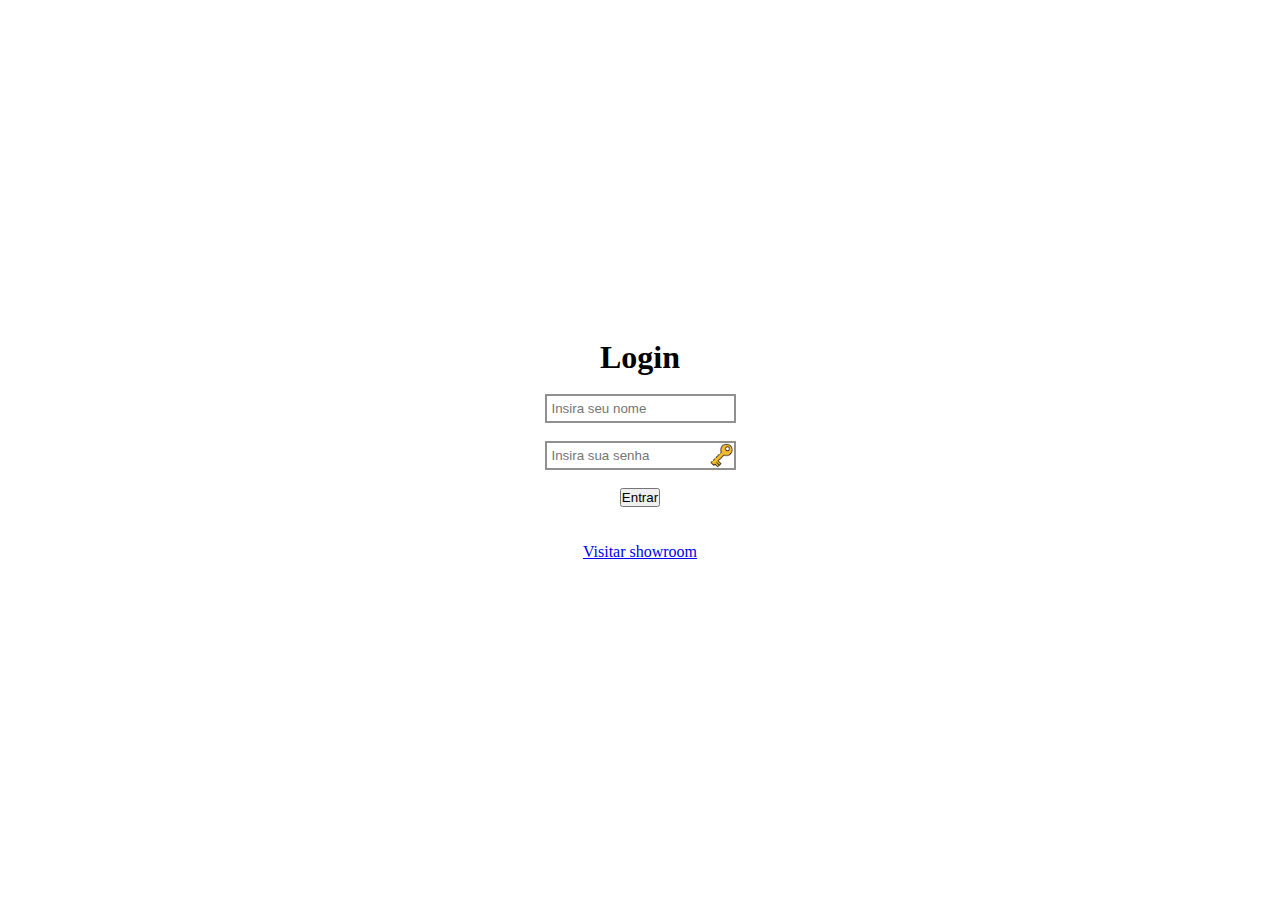
<file: Login/index.html>
<!DOCTYPE html>
<html lang="en">
  <head>
    <meta charset="UTF-8" />
    <meta name="viewport" content="width=device-width, initial-scale=1.0" />
    <title>Login</title>
    <link rel="stylesheet" href="style.css" />
    <script src="https://code.jquery.com/jquery-3.7.0.js"></script>
  </head>
  <body>
    <div class="container">
      <h1>Login</h1>
        <input type="text" placeholder="Insira seu nome" id="nome" />
        <div id="divSenha">
          <img src="/Imagens/key.png" alt="" id="keyImg" onclick="showPassword()">
          <input type="password" placeholder="Insira sua senha" id="senha">
        </div>
        <button onclick="login()">Entrar</button>
      </div>
      <p><a href="../Showroom/showroom.html">Visitar showroom</a></p>
    </div>

    <div class="modal">

      <div class="content"> 

        <div class=".closeModal">   
          <button onclick="switchModal()">❌</button>
        </div>

        <div>
          <p>Usuário ou senha incorretos!</p>
        </div>

      </div>

    </div>
    <script src="script.js"></script>
  </body>
</html>
</file>
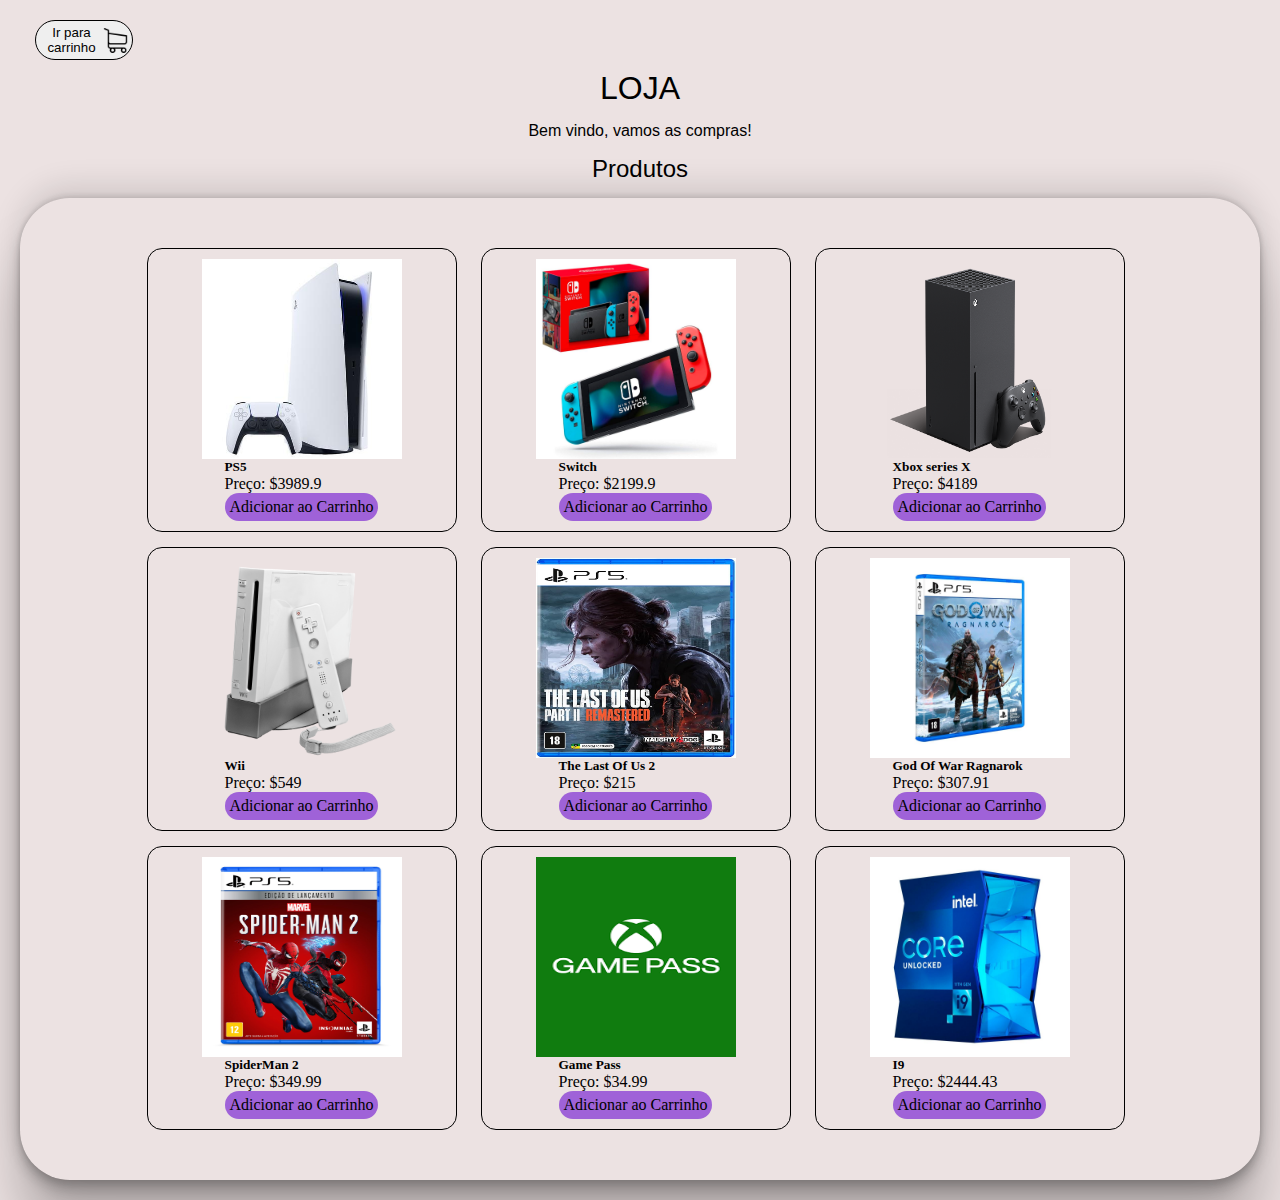
<file: Loja/loja.html>
<!DOCTYPE html>
<html lang="en">
  <head>
    <meta charset="UTF-8" />
    <meta name="viewport" content="width=device-width, initial-scale=1.0" />
    <link rel="preconnect" href="https://fonts.googleapis.com">
    <link rel="stylesheet" href="loja.css">
    <title>Loja</title>
    <script src="https://code.jquery.com/jquery-3.7.0.js"></script>
  </head>
  <body>
    <div id="infos">
      
      <button id="btnCarrinho">
        <a href="../Carrinho/carrinho.html">Ir para carrinho</a>
        <img id="carrinhoImg" src="/Imagens/carrinho.png" width="25px" height="25px" alt="">
      </button>
      
      <h5 id="perfil"></h5>

      <p id="idPerfil"></p>

      </div>

      <div>
        
      <h1 class="titulo">LOJA</h1>
      
      <p class="titulo">Bem vindo <span id="user"></span> , vamos as compras!</p>

      <h2 class="titulo">Produtos</h2>
        
        <div id="produtosContainer">
          
        </div>
    
      <script src="script.js"></script>
  </body>
</html>
</file>
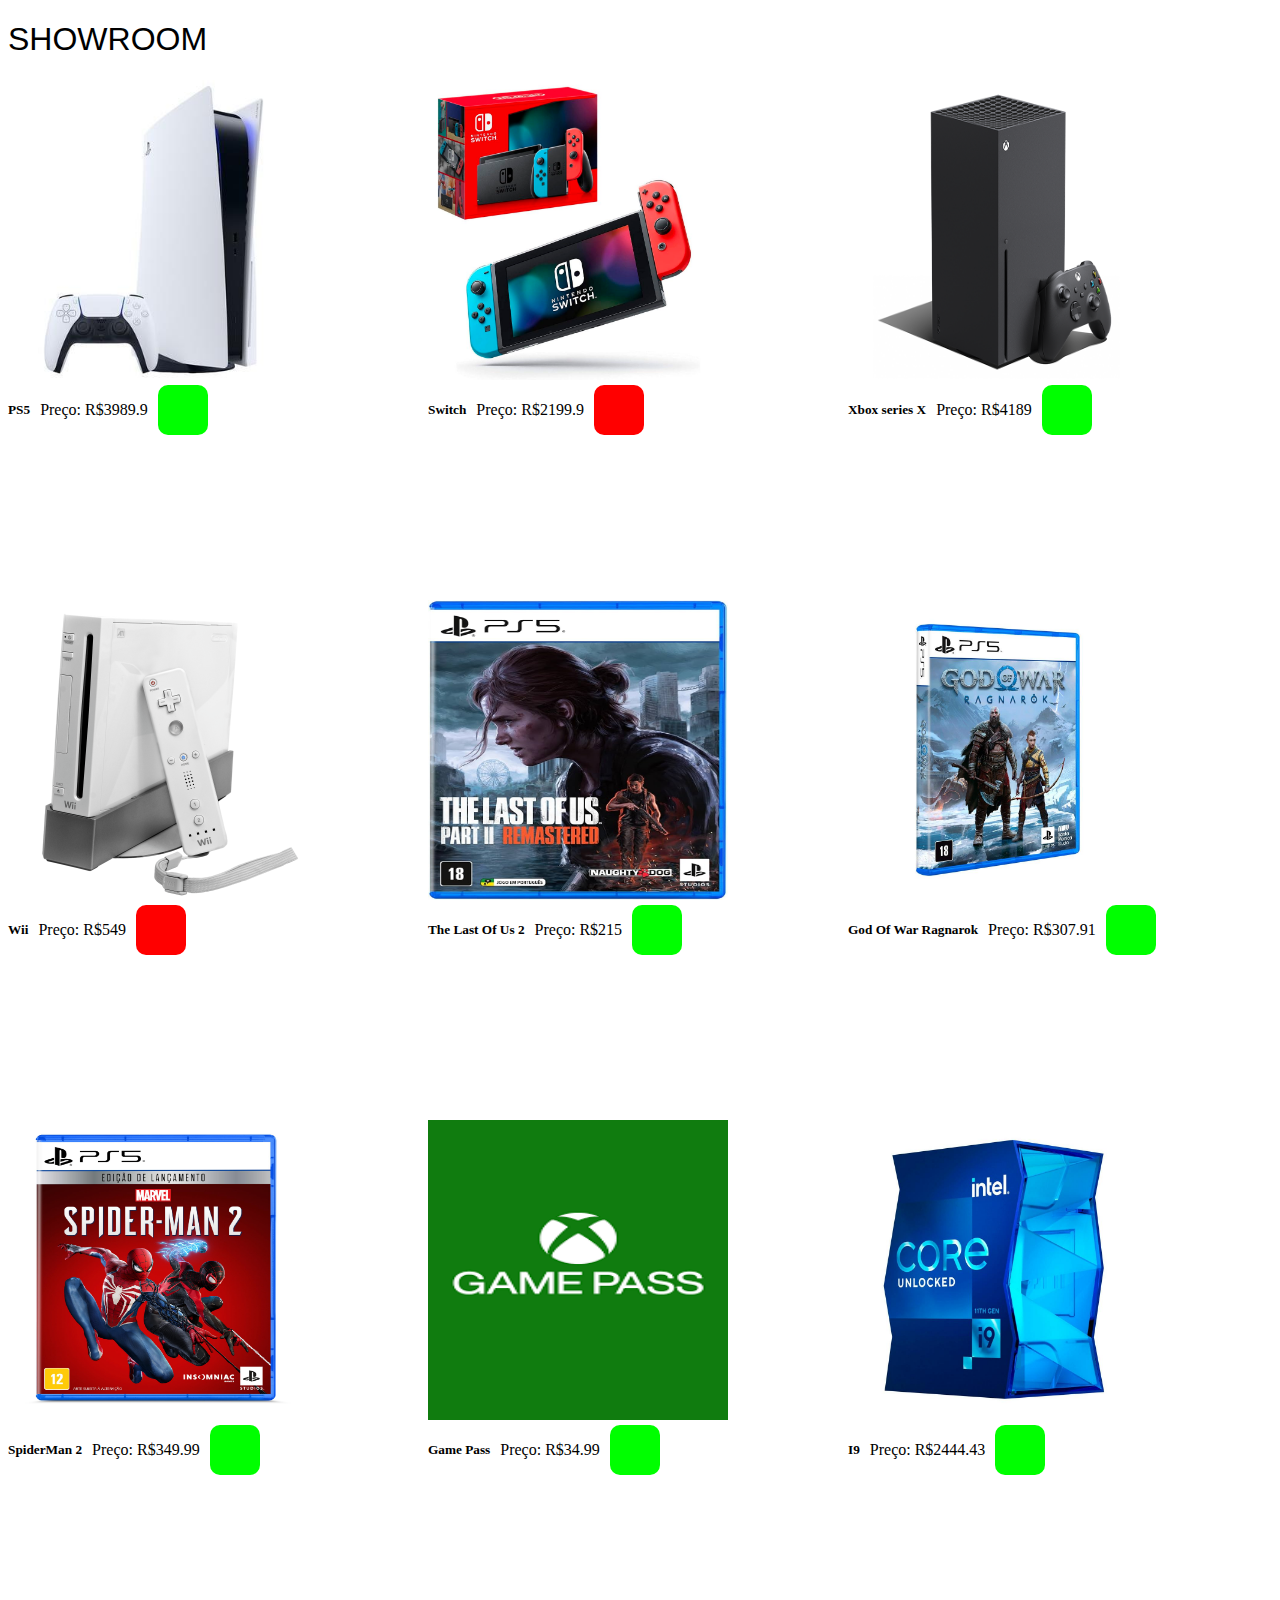
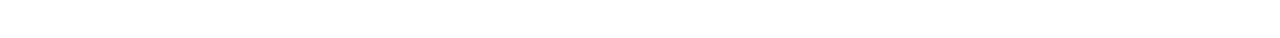
<file: Showroom/showroom.html>
<!DOCTYPE html>
<html lang="en">
  <head>
    <meta charset="UTF-8" />
    <meta name="viewport" content="width=device-width, initial-scale=1.0" />
    <link rel="preconnect" href="https://fonts.googleapis.com">
    <title>Showroom</title>
    <style>
      
      #produtosContainer
      {
        display: flex;
        gap: 10px;
        flex-wrap: wrap;
      }

      #tituloShowroom
      {
        font-family: "Roboto", sans-serif;
        font-weight: 100;
        font-style: normal;
      }

    </style>
  </head>

  <body>
    <h1 id="tituloShowroom">SHOWROOM</h1>
    <div id="produtosContainer">

    </div>
    <script src="script.js"></script>
  </body>
</html>
</file>
<file: Login/style.css>
* {
  padding: 0;
  margin: 0;
}

body {
  width: 100vw;
  height: 100vh;
  display: flex;
  flex-direction: column;
  justify-content: center;
  align-items: center;
}

.container {
  display: flex;
  flex-direction: column;
  justify-content: center;
  align-items: center;
  gap: 2vh;
  width: 80%;
  height: auto;
  margin-bottom: 4vh;
}

.key {
  position: absolute;
  top: 2px;
  right: 10px;
  opacity: 0.6;
}
.key:hover {
  cursor: pointer;
  opacity: 1;
}

input {
  padding: 5px;
  border: 2px solid #909090;
}

.modal {
  position: fixed;
  display: none;
  z-index: 1;
  left: 0;
  top: 0;
  width: 100%;
  height: 100%;
  overflow: auto;
  background-color: rgba(0,0,0,0.4);
}

.modal .content{
  background-color: white;
  margin: 15% auto;
  padding: 15px;
  border-radius: 5px;
  width: 20%;

  display: flex;
  flex-direction: column;
  align-items: center;
}

.closeModal
{
  display: flex;
  width: 100%;
  justify-content: flex-end;
}

#key
{
  border: none;
  background: transparent;
  width: 50px;
  height: 50px;
}

#keyImg
{
  width: 25px;
  position: absolute;
  right: 2px;
  top: 2px;
}

#divSenha
{
  position: relative;
}
</file>
<file: Loja/loja.css>
* 
{
    padding: 0;
    margin: 0;
}

body 
{
    height: auto;
    padding: 20px;
    background-color: rgb(236, 226, 226);
}

a
{
    display: flex;
    justify-content: center;
    align-items: center;
    text-decoration: none;
    color: black;
}

.card
{
    border: 1px solid black;
    border-radius: 15px;
    display: flex;
    justify-content: center;
    flex-direction: column;
    align-items: center;
    padding: 10px;
}

.btn-adicionar-ao-carrinho
{
    background-color: rgb(159, 98, 216);
    padding: 5px;
    border-radius: 999px;
}

.titulo
{
    display: flex;
    justify-content: center;
    align-items: center;
    margin-bottom: 15px;

    font-family: "Roboto", sans-serif;
    font-weight: 100;
    font-style: normal;
}

#idPerfil {
    display: flex;
    flex-direction: row;
    gap: 5px;
    font-weight: bold;
}

#produtosContainer
{
    display: flex;
    justify-content: center;
    gap: 15px;
    flex-wrap: wrap;
    border-radius: 50px;
    padding: 50px;
    box-shadow: rgba(0, 0, 0, 0.25) 0px 54px 55px, rgba(0, 0, 0, 0.12) 0px -12px 30px, rgba(0, 0, 0, 0.12) 0px 4px 6px, rgba(0, 0, 0, 0.17) 0px 12px 13px, rgba(0, 0, 0, 0.09) 0px -3px 5px;
}

#infos
{
    margin-left: 15px;
}

#btnCarrinho
{
    display: flex;
    justify-content: center;
    align-items: center;
    padding: 4px;
    width: 8%;
    margin-bottom: 10px;
    border-radius: 999px;
    border: 1px solid black;
}

#perfil
{
    font-size: medium;
}
</file>
